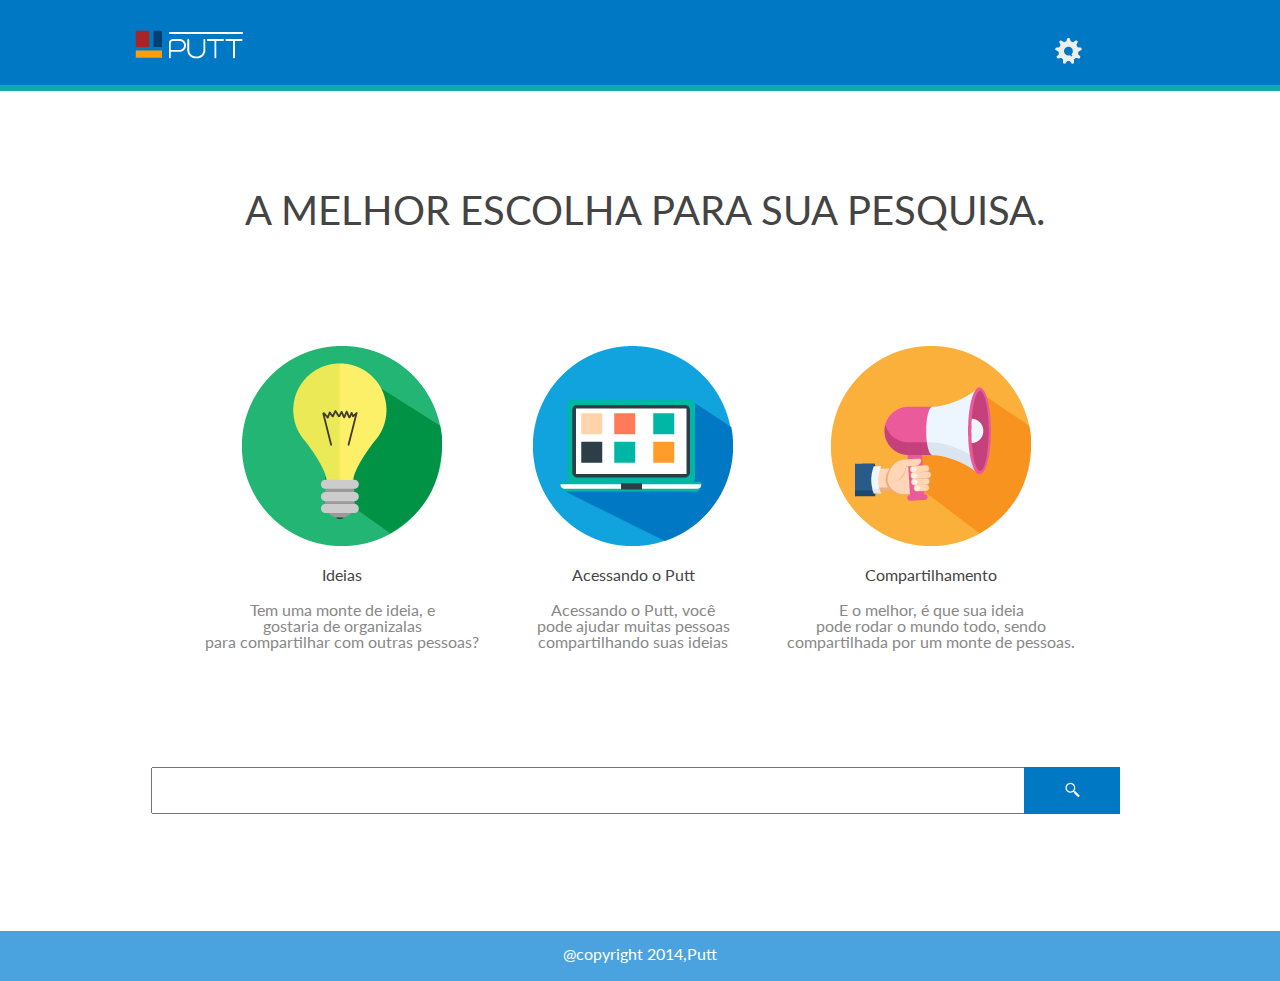
<file: index.html>
<!DOCTYPE html>
<html>
  <head>
    <meta charset='UTF-8'>
      <title>Putt</title>
       <link rel="shortcut icon" href="public/images/ico.png" type="image/x-icon">
       <link href='https://fonts.googleapis.com/css?family=Lato' rel='stylesheet' type='text/css'>
       <link href='public/stylesheets/jquery.gridster.css' rel='stylesheet' type='text/css'>
       <link href='public/stylesheets/sample.css' rel='stylesheet' type='text/css'>
       <script src='public/javascripts/jquery.js' type='text/javascript'></script>
       <script src='public/javascripts/jquery.form.js' type='text/javascript'></script>
       <script src='public/javascripts/app.js' type='text/javascript'></script>
       <script src='public/javascripts/jquery.gridster.js' type='text/javascript'></script>
    </meta>
  </head>
  <body>

    <header>
      <img src="public/images/logo.png">
          <hr></hr>
    </header>
    <nav>
      <ul class="menu">
        <li><a href="" class="gearicon"><img src="public/images/gear.png"></a>
            <ul>
                    <li><a href="#">Denunciar</a></li>
                    <li><a href="#">Excluir</a></li>
                                       
            </ul>
        </li>
      </ul>
    </nav>
           
      <h1> A MELHOR ESCOLHA PARA SUA PESQUISA.</h1>

      <div class="circles">
        <div class="circleone">
          <div class="subcircle">
            <img src="public/images/icon2.png">
             <h2>Ideias</h2>
            <p> Tem uma monte de  ideia, e <br>gostaria de organizalas </br>para compartilhar com outras pessoas?</p>
          </div>
        </div>
        <div class="circleone">
          <div class="subcircle">
            <img src="public/images/icon3.png">
            <h2>Acessando o Putt</h2>
            <p> Acessando o Putt, você <br>pode ajudar muitas pessoas<br> compartilhando suas ideias</p>
          </div>
        </div>
        <div class="circleone">
          <div class="subcircle">
            <img src="public/images/icon1.png">
            <h2>Compartilhamento</h2>
            <p> E o melhor,  é que sua ideia<br> pode rodar o mundo todo, sendo<br> compartilhada por um monte de pessoas.</p>
          </div>
        </div>
    </div>

    <div class='content'>
      <input id="search-box" type="text" name="fname" width="100"></input>
      <button id="search-btn"><img src="public/images/lupa.png"></button><br>

     <!--
      <div class = "btn"> 
          <a href="" target="_self" class=" offer" data-litebox-group="group-2">Publicar</a>
      </div>
        -->
      <section class='widgets'>
        <div id='widgets' class='grid'>
        </div>
        <p class='actions'>
        </p>

      </section>
    </div>
  <footer>
    <p>@copyright 2014,Putt<p>
  </footer>
  </body>
</html>
</file>
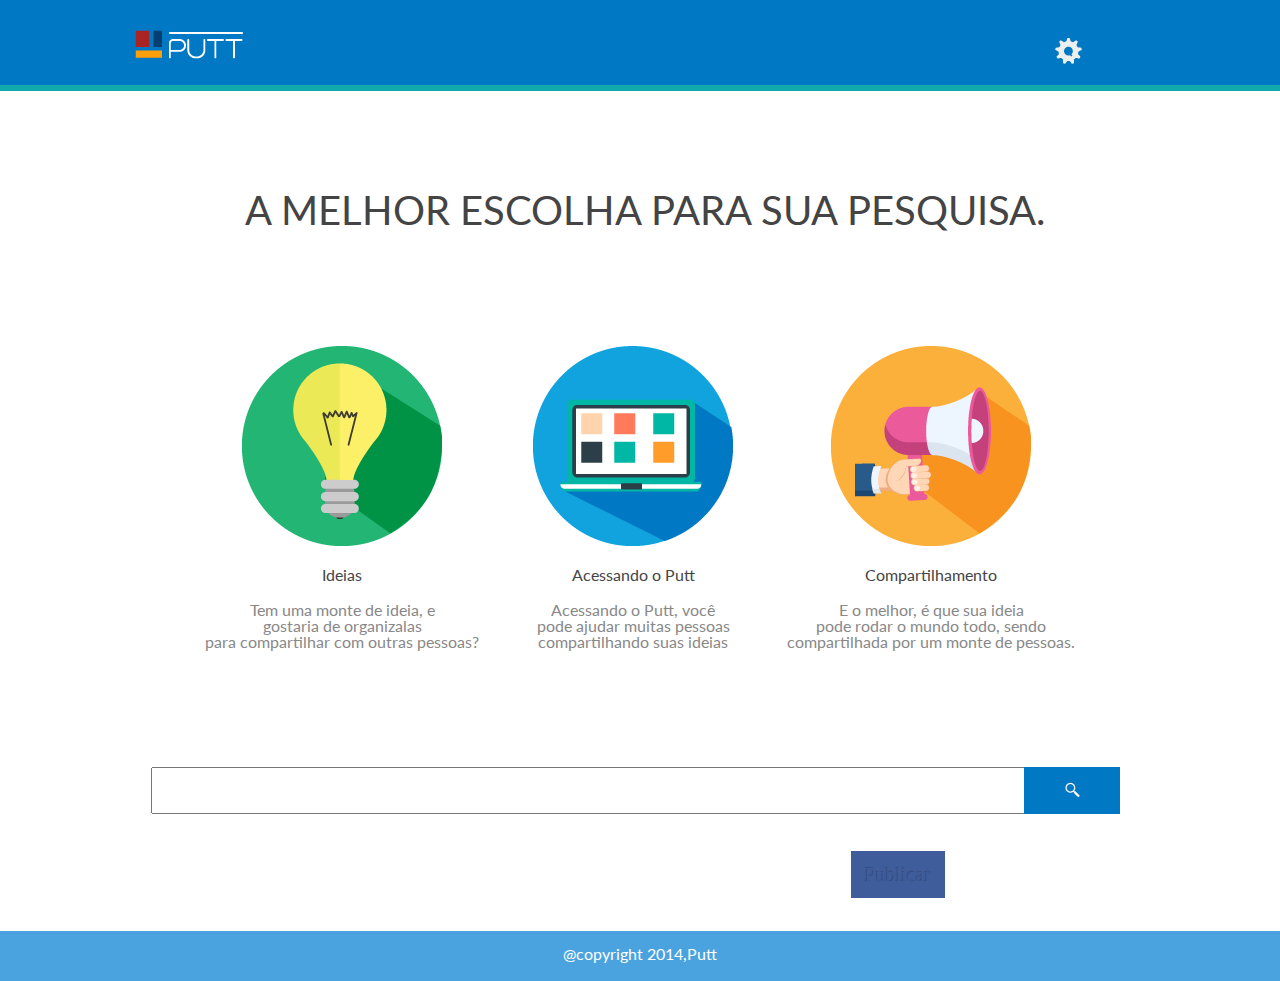
<file: public/editor.html>
<!DOCTYPE html>
<html>
  <head>
    <meta charset='UTF-8'>
      <title>Putt</title>
       <link rel="shortcut icon" href="images/ico.png" type="image/x-icon">
       <link href='https://fonts.googleapis.com/css?family=Lato' rel='stylesheet' type='text/css'>
       <link href='stylesheets/jquery.gridster.css' rel='stylesheet' type='text/css'>
       <link href='stylesheets/sample.css' rel='stylesheet' type='text/css'>
       <script src='javascripts/jquery.js' type='text/javascript'></script>
       <script src='javascripts/jquery.form.js' type='text/javascript'></script>
       <script src='javascripts/app.js' type='text/javascript'></script>
       <script src='javascripts/jquery.gridster.js' type='text/javascript'></script>
    </meta>
  </head>
  <body>

    <header>
      <img src="images/logo.png">
          <hr></hr>
    </header>
    <nav>
      <ul class="menu">
        <li><a href="" class="gearicon"><img src="images/gear.png"></a>
            <ul>
                    <li><a href="#">Denunciar</a></li>
                    <li><a href="#">Excluir</a></li>
                                       
            </ul>
        </li>
      </ul>
    </nav>
           
      <h1> A MELHOR ESCOLHA PARA SUA PESQUISA.</h1>

      <div class="circles">
        <div class="circleone">
          <div class="subcircle">
            <img src="images/icon2.png">
             <h2>Ideias</h2>
            <p> Tem uma monte de  ideia, e <br>gostaria de organizalas </br>para compartilhar com outras pessoas?</p>
          </div>
        </div>
        <div class="circleone">
          <div class="subcircle">
            <img src="images/icon3.png">
            <h2>Acessando o Putt</h2>
            <p> Acessando o Putt, você <br>pode ajudar muitas pessoas<br> compartilhando suas ideias</p>
          </div>
        </div>
        <div class="circleone">
          <div class="subcircle">
            <img src="images/icon1.png">
            <h2>Compartilhamento</h2>
            <p> E o melhor,  é que sua ideia<br> pode rodar o mundo todo, sendo<br> compartilhada por um monte de pessoas.</p>
          </div>
        </div>
    </div>

    <div class='content'>
      <input id="search-box" type="text" name="fname" width="100"></input>
      <button id="search-btn"><img src="images/lupa.png"></button><br>

      <div class = "btn"> 
          <a href="" target="_self" class=" offer" data-litebox-group="group-2">Publicar</a>
      </div>

      <section class='widgets'>
        <div id='widgets' class='grid'>
        </div>
        <p class='actions'>
        </p>

      </section>
    </div>
  <footer>
    <p>@copyright 2014,Putt<p>
  </footer>
  </body>
</html>
</file>
<file: public/stylesheets/sample.css>
html, body, div, span, object, iframe,
h1, h2, h3, h4, h5, h6, p, blockquote, pre,
abbr, address, cite, code,
del, dfn, em, img, ins, kbd, q, samp,
small, strong, sub, sup, var,
b, i,
dl, dt, dd, ol, ul, li,
fieldset, form, label, legend,
table, caption, tbody, tfoot, thead, tr, th, td,
article, aside, canvas, details, figcaption, figure, 
footer, header, hgroup, menu, nav, section, summary,
time, mark, audio, video {
    margin:0;
    padding:0;
    border:0;
    outline:0;
    font-size:100%;
    vertical-align:baseline;
    background:transparent;
}

body {
    line-height:1;
}

article,aside,details,figcaption,figure,
footer,header,hgroup,menu,nav,section { 
    display:block;
}

nav ul {
    list-style:none;
}

blockquote, q {
    quotes:none;
}

blockquote:before, blockquote:after,
q:before, q:after {
    content:'';
    content:none;
}

a {
    margin:0;
    padding:0;
    font-size:100%;
    vertical-align:baseline;
    background:transparent;
}

/* change colours to suit your needs */
ins {
    background-color:#ff9;
    color:#000;
    text-decoration:none;
}

/* change colours to suit your needs */
mark {
    background-color:#ff9;
    color:#000; 
    font-style:italic;
    font-weight:bold;
}

del {
    text-decoration: line-through;
}

abbr[title], dfn[title] {
    border-bottom:1px dotted;
    cursor:help;
}

table {
    border-collapse:collapse;
    border-spacing:0;
}

/* change border colour to suit your needs */
hr {
    display:block;
    height:1px;
    border:0;   
    border-top:1px solid #cccccc;
    margin:1em 0;
    padding:0;
}

input, select {
    vertical-align:middle;
}


* {
  -webkit-box-sizing: border-box;
  -moz-box-sizing: border-box;
  box-sizing: border-box; }

body, html, p, h1, h2, h3, h4, h5, h6 {
  font-family: "Lato", "Helvetica", serif;
  font-weight: normal; }

code {
  font-family: "Consolas", "Monaco", monospace;
  font-weight: normal; }

body, html, p, code {
  color: #888888; }

h1, h2, h3, h4, h5, h6 {
  color: #444444; }

pre {
  overflow: scroll;
  background: #eeeeee;
  padding: 10px; }

header{
  width: 100%;
  height: 90px;
  background: #0078c4;

}

header img{
  margin: 21px 19px 17px 124px;
}


hr{
height: 6px;
background: #11a9ac;
margin-top: -1px;
border: none;
}

footer{
  width: 100%;
  height: 50px;
  background: #4aa3df;
  float: left;

}
footer p{
  text-align:center;
  margin: 15px;
  font-family:lato;

  color: #fff;
}
.background{
  background: url("../images/pt.png");
  width:100%;
  height:300px;
  margin-top: -223px;
}
.anuncement{
  margin:10px;

}

.menu{list-style:none; float:right; }

.menu li{position:relative; }

.menu li a{color:#333; text-decoration:none; padding:5px 10px; display:block;}

.menu li ul{position:absolute; top:25px; background-color:#fff; display:none; }

.menu li:hover ul, .menu li.over ul{display:block;}

.menu li ul li{border:1px solid #c0c0c0; display:block; width:150px;}

.gearicon{
  float:right;
  margin: -57px 187px 48px 10px;
}

.icons{
  float:left;
  margin: 10px 10px 10px 10px;
}

h1{
  text-align: center;
  margin: 100px 0 83px 10px;
  font-size: 40px;
}
.idea{
  text-align: center;

}

.formdiv{
  
}
.btn{
  width: 45px;
  height: 47px;
  float: right;
  margin: -82px 154px 114px -35px
}

.offer {
background: none repeat scroll 0 0 #405D9B;
color: #405D9B;
display: block;
float: left;
font: 20px/48px "calibri";
height: 47px;
margin-top: 82px;
margin-left:-80px;
text-align: center;
text-decoration: none;
text-shadow: -1px -1px 1px rgba(0, 0, 0, 0.2);
}

.offer {
width: 94px;
}
a.offer:hover {
background: #FCD04B;
}

.offerbtn {
background: none repeat scroll 0 0 #0E83CD;
box-shadow: 0 1px 3px rgba(255, 255, 255, 0.3) inset, 0 2px 3px rgba(0, 0, 0, 0.4);
color: #FFFFFF;
display: block;
float: left;
font: 20px/48px "calibri";
height: 56px;
margin:  6px 190px 29px -166px;
text-align: center;
text-decoration: none;
text-shadow: -1px -1px 1px rgba(0, 0, 0, 0.2);
}

.offerbtn {
width: 200px;
}
a.offerbtn:hover {
background: #FCD04B;
}




.offer1 {
background: none repeat scroll 0 0 #15C4FF;
color: #46629E;
display: block;
float: left;
font: 20px/48px "calibri";
height: 47px;
margin-top: -2px;
//margem twitter lado esquerdo
//margin-left:120px;
margin:82px -2px 0px -19px; 
text-align: center;
text-decoration: none;
text-shadow: -1px -1px 1px rgba(0, 0, 0, 0.2);
}

.offer1 {
width: 94px;
}
a.offer1:hover {
background: #FCD04B;
}

.offer1btn {
background: none repeat scroll 0 0 #0E83CD;
box-shadow: 0 1px 3px rgba(255, 255, 255, 0.3) inset, 0 2px 3px rgba(0, 0, 0, 0.4);
color: #FFFFFF;
display: block;
float: left;
font: 20px/48px "calibri";
height: 56px;
margin:  6px 190px 29px -10px;
text-align: center;
text-decoration: none;
text-shadow: -1px -1px 1px rgba(0, 0, 0, 0.2);
}

.offer1btn {
width: 94px;
}
a.offer1btn:hover {
background: #FCD04B;
}




.offer3 {
background: none repeat scroll 0 0 #2ecc71;
color:#FFF;
display: block;
float: left;
font: 38px/43px "calibri";
height: 47px;
//margin-top: -2px;
//margin-left:180px;
margin:82px 0px 0px 42px;
text-align: center;
text-decoration: none;
text-shadow: -1px -1px 1px rgba(0, 0, 0, 0.2);

}

.offer3 {
width: 94px;
}
a.offer3:hover {
background: #FCD04B;
}

.offer3btn {
background: none repeat scroll 0 0 #0E83CD;
box-shadow: 0 1px 3px rgba(255, 255, 255, 0.3) inset, 0 2px 3px rgba(0, 0, 0, 0.4);
color: #FFF;
display: block;
float: left;
font: 20px/48px "calibri";
height: 56px;
margin:  6px 190px 29px -166px;
text-align: center;
text-decoration: none;
text-shadow: -1px -1px 1px rgba(0, 0, 0, 0.2);
}

.offer3btn {
width: 200px;
}
a.offer3btn:hover {
background: #FCD04B;
}


h1.titulo{
	
	font-family: "Century Gothic", "Monaco", monospace;
  font-weight:bold;
  font-size:50px;
  margin:80px 0px -30px -806px;
  color:#0078c4;
 
	
}

.linhaTitulo{
	margin: 32px 20px -47px 153px;
	height:2px;
	width:621px;
	background-color:#c0c0c0;
	
}

.imgComp{
	margin-top:10px;

	
}


.content {
  width: 980px;
  margin: 80px auto; }

.formats .format {
  display: inline-block; }

.zip {
  background: url("../images/zip.png");
  display: block;
  width: 128px;
  height: 128px; }

.tar {
  background: url("../images/tar.png");
  display: block;
  width: 128px;
  height: 128px; }

.fork {
  position: absolute;
  top: 0;
  left: 0;
  border: 0; }

.button {
  display: block;
  padding: 20px;
  width: 200px;
  color: white;
  background: #0078c4;
  margin: 20px 0;
  text-align: center;
  text-decoration: none;
  border: none;
   }
form{
  margin: 80px 0 -56px 137px;
}

form input{
  margin: 2px 10px 9px 12px;
  width: 460px;
  height: 47px;
}
button {
background:#0078c4 ;
width: 96px;
height: 47px;
margin: 0 10px 10px -92px;
border: none;
}

#rock {
    width: 92px;
    height: 38px;
    background-image: url(http://th07.deviantart.net/fs70/150/i/2013/012/c/6/rock_01_png___by_alzstock-d5r84up.png);
    background-repeat: no-repeat;
}

pre .support.tag {
  color: #000088; }
pre .support.attribute {
  color: #880000; }
pre .string.value {
  color: #008800; }

.example {
  position: relative; }
  .example .brick {
    opacity: 1;
    cursor: pointer;
    position: relative; }
    .example .brick .delete {
      display: block;
      color: white;
      background: rgba(255, 255, 255, 0.2);
      width: 40px;
      height: 40px;
      top: 0;
      right: 0;
      position: absolute;
      text-align: center;
      line-height: 40px; }
    .example .brick.small {
      width: 140px;
      height: 140px; }
    .example .brick.large {
      width: 300px;
      height: 300px; }
    .example .brick.dragging {
      opacity: 0.8; }
    .example .brick:nth-child(20n + 1) {
      background: #1abc9c; }
    .example .brick:nth-child(20n + 2) {
      background: #16a085; }
    .example .brick:nth-child(20n + 3) {
      background: #2ecc71; }
    .example .brick:nth-child(20n + 4) {
      background: #27ae60; }
    .example .brick:nth-child(20n + 5) {
      background: #3498db; }
    .example .brick:nth-child(20n + 6) {
      background: #2980b9; }
    .example .brick:nth-child(20n + 7) {
      background: #9b59b6; }
    .example .brick:nth-child(20n + 8) {
      background: #8e44ad; }
    .example .brick:nth-child(20n + 9) {
      background: #34495e; }
    .example .brick:nth-child(20n + 10) {
      background: #2c3e50; }
    .example .brick:nth-child(20n + 11) {
      background: #f1c40f; }
    .example .brick:nth-child(20n + 12) {
      background: #f39c12; }
    .example .brick:nth-child(20n + 13) {
      background: #e67e22; }
    .example .brick:nth-child(20n + 14) {
      background: #d35400; }
    .example .brick:nth-child(20n + 15) {
      background: #e74c3c; }
    .example .brick:nth-child(20n + 16) {
      background: #c0392b; }
    .example .brick:nth-child(20n + 17) {
      background: #ecf0f1; }
    .example .brick:nth-child(20n + 18) {
      background: #bdc3c7; }
    .example .brick:nth-child(20n + 19) {
      background: #95a5a6; }
    .example .brick:nth-child(20n + 20) {
      background: #7f8c8d; }

.circles {
    text-align:center;
}

.circleone img a:hover{
    
}

.circleone{
    
    display: inline-block;
    margin: 33px 25px 8px 25px;

}

.subcircle{
    
    display: block;
  
}

.subcircle img{
    

}
#search-box{
    width: 965px;
    height: 47px;
    margin: 29px -4px 37px 1px;
    font-size: 15px;
}

 h2{
  color: #444444;
  margin: 19px;
  font-size: 16px;
}

h2 p{
  margin:10px;
}
</file>
